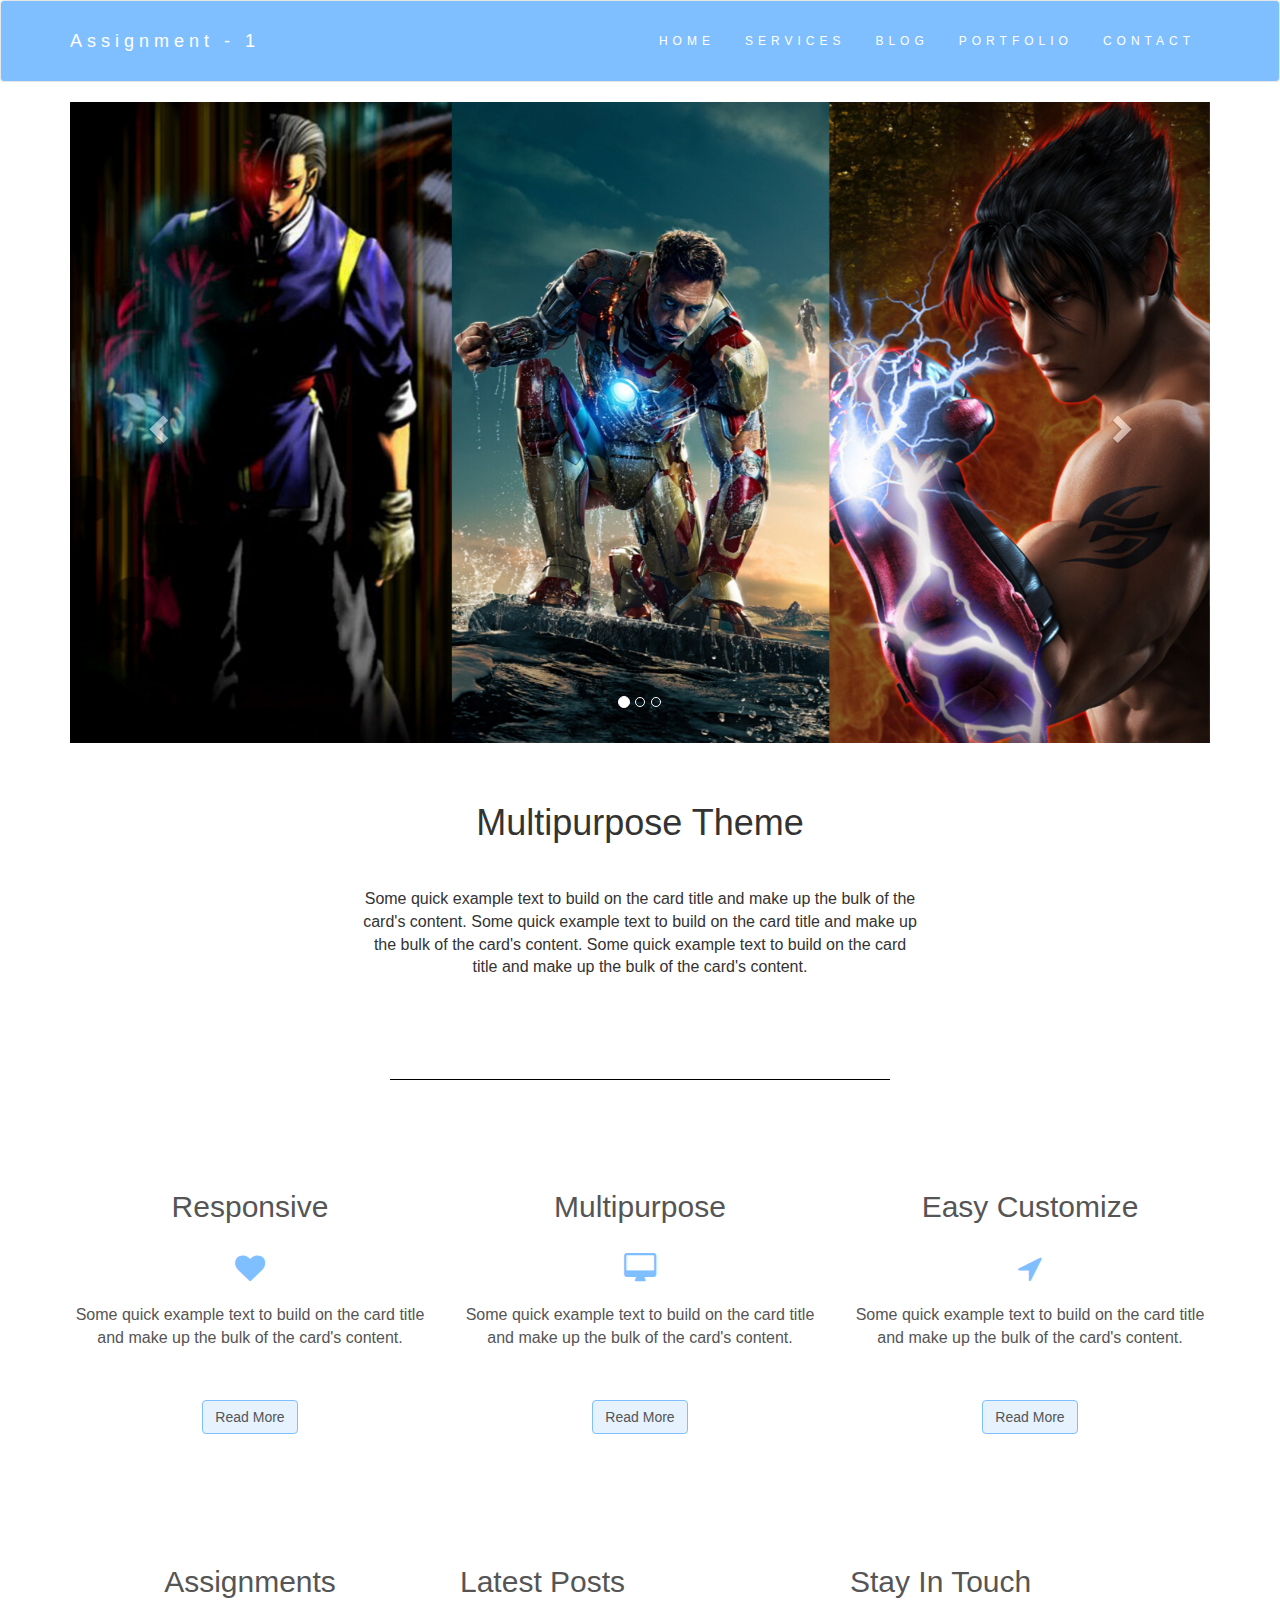
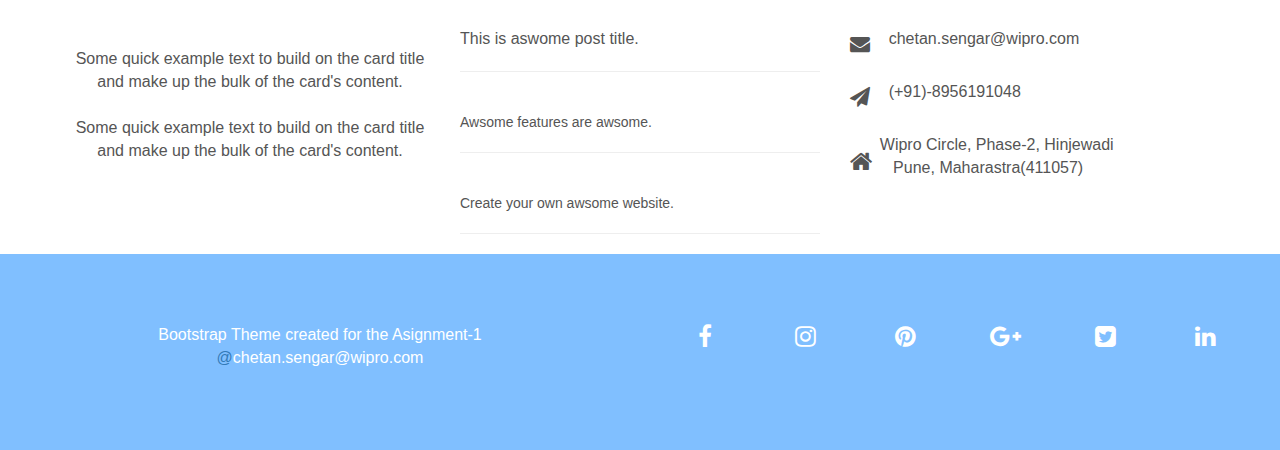
<file: Batch 04 FED-Angular - UI Assignment_1/Assignment - 1/index.html>
<!DOCTYPE html>
<html lang="en">
<head>

  <title>Assignment - 1</title>
  <meta charset="utf-8">
  <meta name="viewport" content="width=device-width, initial-scale=1">
  <link rel="stylesheet" href="cssFile.css">
  <link rel="stylesheet" href="https://maxcdn.bootstrapcdn.com/bootstrap/3.4.1/css/bootstrap.min.css">
  <link href="https://fonts.googleapis.com/css?family=Montserrat" rel="stylesheet">
  <script src="https://ajax.googleapis.com/ajax/libs/jquery/3.4.1/jquery.min.js"></script>
  <script src="https://maxcdn.bootstrapcdn.com/bootstrap/3.4.1/js/bootstrap.min.js"></script>
  <link rel="stylesheet" href="https://cdnjs.cloudflare.com/ajax/libs/font-awesome/4.7.0/css/font-awesome.min.css">
  <link href="https://fonts.googleapis.com/icon?family=Material+Icons" rel="stylesheet">
</head>
<body>

<!-- Navbar -->
<nav class="navbar navbar-default back-1">
  <div class="container">
    <div class="navbar-header">
      <button type="button" class="navbar-toggle" data-toggle="collapse" data-target="#myNavbar">
        <span class="icon-bar"></span>
        <span class="icon-bar"></span>
        <span class="icon-bar"></span>                        
      </button>
      <a class="navbar-brand color-white" href="#">Assignment - 1</a>
    </div>
    <div class="collapse navbar-collapse" id="myNavbar">
      <ul class="nav navbar-nav navbar-right text-uppercase">
        <li><a class="color-white" href="#">Home</a></li>
        <li><a class="color-white" href="#">Services</a></li>
        <li><a class="color-white" href="#">Blog</a></li>
		<li><a class="color-white" href="#">Portfolio</a></li>
		<li><a class="color-white" href="#">Contact</a></li>
      </ul>
    </div>
  </div>
</nav>

<!-- First Container -->
<div class="container text-center">
  
  <div id="myCarousel" class="carousel slide" data-ride="carousel">
    <!-- Indicators -->
    <ol class="carousel-indicators">
      <li data-target="#myCarousel" data-slide-to="0" class="active"></li>
      <li data-target="#myCarousel" data-slide-to="1"></li>
      <li data-target="#myCarousel" data-slide-to="2"></li>
    </ol>

    <!-- Wrapper for slides -->
    <div class="carousel-inner">
      <div class="item active">
        <img src="3.png" alt="Pic-1" style="width:100%;">
      </div>

      <div class="item">
        <img src="3.png" alt="Pic-2" style="width:100%;">
      </div>
    
      <div class="item">
        <img src="3.png" alt="Pic-3" style="width:100%;">
      </div>
    </div>

    <!-- Left and right controls -->
    <a class="left carousel-control" href="#myCarousel" data-slide="prev">
      <span class="glyphicon glyphicon-chevron-left"></span>
      <span class="sr-only">Previous</span>
    </a>
    <a class="right carousel-control" href="#myCarousel" data-slide="next">
      <span class="glyphicon glyphicon-chevron-right"></span>
      <span class="sr-only">Next</span>
    </a>
  </div>
  
  <!--<img src="3.png" class="img-responsive image-width" style="display:inline">-->
</div>

<!-- Second Container -->
<div class="container text-center text-wrap">
  <br><br><h1 class="margin">Multipurpose Theme</h1>
  <div class="row">
    <div class="col-sm-3">
      <div class="col-sm">
		  <div class="card-body">
		  </div>
		</div>
    </div>
    <div class="col-sm-6">
      <div class="col-sm">
		  <div class="card-body">
			<p class="card-text text-mute">Some quick example text to build on the card title and make up the bulk of the card's content.
			Some quick example text to build on the card title and make up the bulk of the card's content.
			Some quick example text to build on the card title and make up the bulk of the card's content.</p>
		  </div>
		</div>
    </div>
    <div class="col-sm-3">
      <div class="col-sm">
		  <div class="card-body">
		  </div>
		</div>
    </div>
  </div>
</div>
<div class="container-fluid bg-3">
	<hr width="40%" class="new1">
</div>
<div class="container bg-3 text-center">    
  <div class="row">
    <div class="col-sm-4">
      <div class="col-sm">
		  <div class="card-body">
			<h5 class="card-title h2">Responsive</h5>
			<br><i class="fa far fa-heart extra" style="font-size:30px;"></i><br><br>
			<p class="card-text">Some quick example text to build on the card title and make up the bulk of the card's content.</p>
			<br><br><button type="button" class="back btn btn-outline-secondary">Read More</button>
		  </div>
		</div>
    </div>
    <div class="col-sm-4">
      <div class="col-sm">
		  <div class="card-body">
			<h5 class="card-title h2">Multipurpose</h5>
			<br><i class="fa fas fa-desktop extra" style="font-size:30px;"></i><br><br>
			<p class="card-text">Some quick example text to build on the card title and make up the bulk of the card's content.</p>
			<br><br><button type="button" class=" back btn btn-outline-secondary">Read More</button>
		  </div>
		</div>
    </div>
    <div class="col-sm-4">
      <div class="col-sm">
		  <div class="card-body">
			<h5 class="card-title h2">Easy Customize</h5>
			<br><i class="fa fas fa-location-arrow extra" style="font-size:30px;"></i><br><br>
			<p class="card-text">Some quick example text to build on the card title and make up the bulk of the card's content.</p>
			<br><br><button type="button" class=" back btn btn-outline-secondary">Read More</button>
		  </div>
		</div>
    </div>
  </div>
</div>

<div class="container bg-3">    
  <h3 class="margin">&nbsp;&nbsp;&nbsp;&nbsp;&nbsp;</h3><br>
  <div class="row">
    <div class="col-sm-4">
      <div class="col-sm">
		  <div class="card-body text-center">
			<h5 class="card-title h2">Assignments</h5><br><br>
			<p class="card-text">Some quick example text to build on the card title and make up the bulk of the card's content.<br>
			<br>Some quick example text to build on the card title and make up the bulk of the card's content.</p>
		  </div>
		</div>
    </div>
    <div class="col-sm-4">
      <div class="col-sm">
		  <div class="card-body text-left">
			<h5 class="card-title h2">Latest Posts</h5><br>
			<p class="card-text">This is aswome post title.<br><hr><br>Awsome features are awsome.<br><hr><br>Create your own awsome website.
			<br><hr></p>
			
		  </div>
		</div>
    </div>
    <div class="col-sm-4">
      <div class="col-sm">
		  <div class="card-body text-left">
			<h5 class="card-title h2">Stay In Touch</h5><br>
			
			<div>
				  <table cellpadding="10">
					  <tr>
						<td><i class="fa fas fa-envelope" style="font-size:20px;"></i>&nbsp;&nbsp;</td>
						<td><p class="card-text">&nbsp;&nbsp;chetan.sengar@wipro.com</p></td>
					  </tr>    
					  <tr>
						<td>&nbsp;&nbsp;</td>
						<td>&nbsp;&nbsp;</td>
					  </tr>					  
					  <tr>
						<td><i class="fa fas fa-paper-plane" style="font-size:20px;"></i>&nbsp;&nbsp;</td>
						<td><p class="card-text">&nbsp;&nbsp;(+91)-8956191048</p></td>
					  </tr>	
					  <tr>
						<td>&nbsp;&nbsp;</td>
						<td>&nbsp;&nbsp;</td>
					  </tr>						  
					  <tr>
						<td><i class="fa fas fa-home" style="font-size:24px;"></i>&nbsp;&nbsp;</td>
						<td><p class="card-text">Wipro Circle, Phase-2, Hinjewadi<br>&nbsp;&nbsp; Pune, Maharastra(411057) </p></td>
					  </tr>
				  </table>
			</div>
		  </div>
		</div>
    </div>
  </div>
</div>

<!-- Footer -->
<footer class="container-fluid bg-4 text-center">
	
	<div class="row text-center">
		<div class="col-sm-6">
		  <div class="col-sm">
			  <div class="card-body text-center">
				<p>Bootstrap Theme created for the Asignment-1 <br><a href="#">@</a>chetan.sengar@wipro.com</p>
			  </div>
			</div>
		</div>
		<div class="col-sm-6">
		  <div class="col-sm">
			  <div class="card-body text-center">
				<table>  <col width="100"> <col width="100"> <col width="100"> <col width="100"> <col width="100"> <col width="100">
					<tr>
						<td><i class="fa fab fa-facebook" style="font-size:24px;"></i></td>
						<td><i class="fa fab fa-instagram" style="font-size:24px;"></i></td>
						<td><i class="fa fab fa-pinterest" style="font-size:24px;"></i></td>
						<td><i class="fa fab fa-google-plus" style="font-size:24px;"></i></td>
						<td><i class="fa fab fa-twitter-square" style="font-size:24px;"></i></td>
						<td><i class="fa fab fa-linkedin" style="font-size:24px;"></i></td>
					</tr>
				</table>
			  </div>
			</div>
		</div>
	</div>
	
</footer>

</body>
</html>
</file>
<file: Batch 04 FED-Angular - UI Assignment_1/Assignment - 1/cssFile.css>
body {
    font: 20px Montserrat, sans-serif;
    line-height: 1.8;
    color: #f5f6f7;
}
hr.new1 {
  border-top: 1px solid black;
}
a.color-white{
	color: #ffffff !important;
}
img.image-width {
	width : 90%; 
	height : 400px;
}

i.extra{
	color: #80bfff;
}
button.back{
	background-color: #e6f3ff;
	border-color: #80bfff;
}
  p {font-size: 16px;}
  .margin {margin-bottom: 45px;}
  .bg-1 { 
    background-color: #1abc9c; /* Green */
    color: #ffffff;
  }
  .bg-2 { 
    background-color: #474e5d; /* Dark Blue */
    color: #ffffff;
  }
  .bg-3 { 
    background-color: #ffffff; /* White */
    color: #555555;
  }
  .bg-4 { 
    background-color: #80bfff; /* Black Gray */
    color: #fff;
  }
  .container-fluid {
    padding-top: 70px;
    padding-bottom: 70px;
  }
  .navbar {
    padding-top: 15px;
    padding-bottom: 15px;
    border: 0;
    border-radius: 0;
    margin-bottom: 0;
    font-size: 12px;
    letter-spacing: 5px;
  }
  .navbar-nav  li a:hover {
    color: #1abc9c !important;
  }
nav.back-1{
	background-color : #80bfff; /*Light Blue*/
	color: #ffffff;
}
</file>
